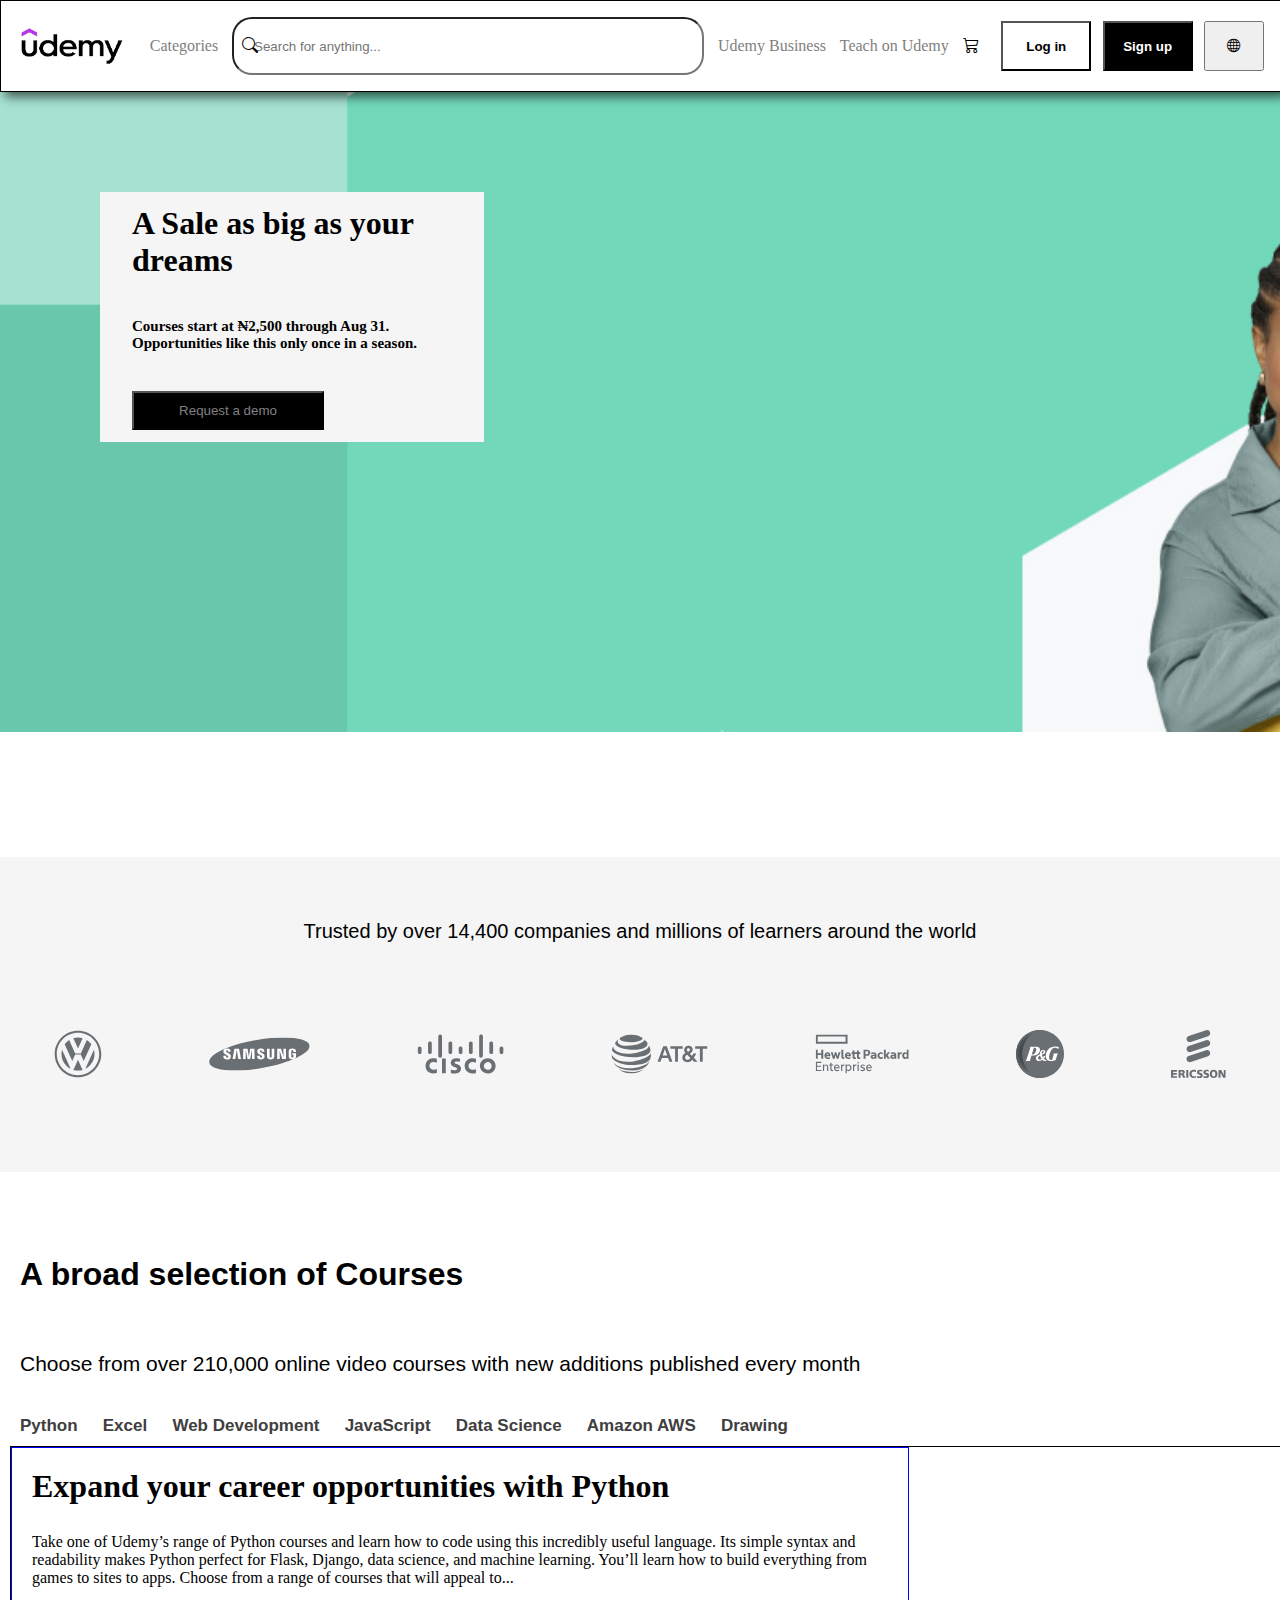
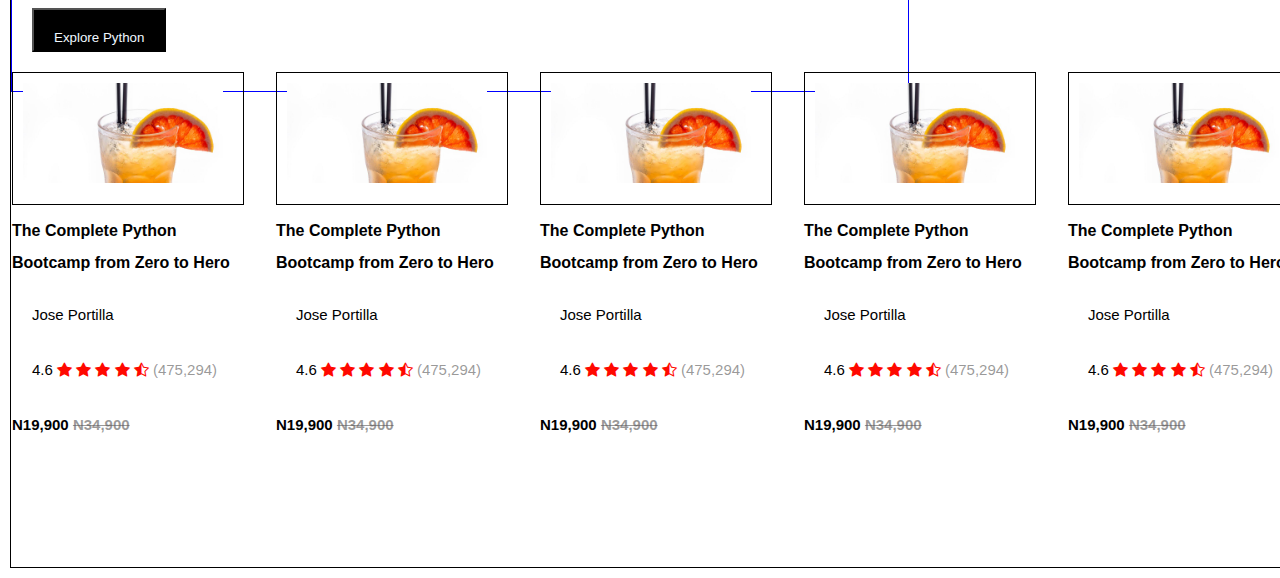
<file: index.html>
<!DOCTYPE html>
<html lang="en">
  <head>
    <meta charset="UTF-8" />
    <meta name="viewport" content="width=device-width, initial-scale=1.0" />
    <link
      rel="stylesheet"
      href="https://cdn.jsdelivr.net/npm/bootstrap-icons@1.10.5/font/bootstrap-icons.css"
    />
    <link rel="stylesheet" href="./style.css" />

    <title>Udemy</title>
  </head>
  <body>
    <header>
      <div class="div">
        <img src="udemy-logo.png" alt="Udemy" />

        <div class="category_dropdown">
          <div class="div">
            <a href="#">Categories</a>
          </div>
          <div class="dropdown_content">
            <a href="#">Web Development</a>
            <a href="#">Finance</a>
            <a href="#"> IBusiness</a>
            <a href="#">IT & Software</a>
            <a href="a">Office Productivity</a>
            <a href="a"> Personal Development</a>
            <a href="a">Marketing</a>
            <a href="a">Lifestyle</a>
            <a href="a"> Photography & Videos</a>
            <a href="a">Health & Fitness</a>
            <a href="a">Music</a>
            <a href="a"> Teaching & Academics</a>
          </div>
        </div>
        <div class="arrow">
          <input type="text" placeholder="Search for anything..." />
          <i class="bi bi-search Search"></i>
        </div>
        <div class="business_dropdown">
          <span><a href="a">Udemy Business</a></span>
          <div class="dropdown_content1">
            <strong
              >Get your team access to over 22,000 top Udemy courses, anytime,
              anywhere.</strong
            >
            <button class="btn-gb"><a href="#"> Try Udemy Business</a></button>
          </div>
        </div>
        <div class="Teach_dropdown">
          <span><a href="a"> Teach on Udemy</a></span>
          <div class="dropdown_content2">
            <strong
              >Turn what you know into an opportunity and reach millions around
              the world.</strong
            >
            <button class="btn-gb"><a href="#">Learn More.</a></button>
          </div>
        </div>
        <div class="shop_dropdown">
          <i class="bi bi-cart3"></i>
          <div class="dropdown_content3">
            <p>Your cart is empty</p>
            <a href="#">Keep Shopping</a>
          </div>
        </div>
      </div>
      <div class="btnDiv">
        <button class="btn1">Log in</button>
        <button class="btn2">Sign up</button>
        <button class="btn3"><i class="bi bi-globe GB"></i></button>
        <div></div>
      </div>
    </header>
    <main>
      <section class="banner">
        <div class="card">
          <div class="bdiv">
            <!-- <div> -->
            <h1>A Sale as big as your dreams</h1>
            <p>
              Courses start at ₦2,500 through Aug 31. Opportunities like this
              only once in a season.
            </p>
            <button><a href="a">Request a demo</a></button>
            <!-- </div> -->
          </div>
        </div>
      </section>
    </main>

    <section class="mid">
      <div class="mid1">
        <p>
          Trusted by over 14,400 companies and millions of learners around the
          world
        </p>

        <div class="img">
          <img src="volkswagen.svg" alt="volkswagen" />
          <img src="samsung.svg" alt="samsung" />
          <img src="cisco.svg" alt="cisco" />
          <img src="att.svg" alt="att" />
          <img
            src="hewlett_packard_enterprise.svg"
            alt="hewlett_packard_enterprise"
          />
          <img src="procter_gamble.svg" alt="procter_gamble" />
          <img src="ericsson.svg" alt="ericsson" />
        </div>
      </div>
    </section>
    <section class="main2">
      <div class="slight">
        <h1>A broad selection of Courses</h1>
        <p>
          Choose from over 210,000 online video courses with new additions
          published every month
        </p>
      </div>
      <div class="nav">
        <a href="#">Python</a>
        <a href="#">Excel</a>
        <a href="#">Web Development</a>
        <a href="#">JavaScript</a>
        <a href="#">Data Science</a>
        <a href="#">Amazon AWS</a>
        <a href="a">Drawing</a>
      </div>
    </section>
    <section class="courses">
      <section class="centercourses">
        <div >
          <h1>Expand your career opportunities with Python</h1>

          <p>
            Take one of Udemy’s range of Python courses and learn how to code
            using this incredibly useful language. Its simple syntax and
            readability makes Python perfect for Flask, Django, data science,
            and machine learning. You’ll learn how to build everything from
            games to sites to apps. Choose from a range of courses that will
            appeal to...
          </p>
          <button class="explore">Explore Python</button>
        </div>

        <div class="container">
          <div class="cont">
            <div class="cont_img">
              <img width="200" src="./drink.jpg" alt="" />
            </div>

            <h2 class="title">
              The Complete Python Bootcamp from Zero to Hero
            </h2>

            <p>Jose Portilla</p>
            <div class="rating">
              <p>
                4.6
                <span>
                  <i class="bi bi-star-fill"></i>
                  <i class="bi bi-star-fill"></i>
                  <i class="bi bi-star-fill"></i>
                  <i class="bi bi-star-fill"></i>
                  <i class="bi bi-star-half"></i>
                </span>

                <span class="od">(475,294)</span>
              </p>
              <h3 class="price">
                N19,900 <span class="pr"><del>N34,900</del> </span>
              </h3>
            </div>
          </div>
          <div class="cont">
            <div class="cont_img">
              <img width="200" src="./drink.jpg" alt="" />
            </div>

            <h2 class="title">
              The Complete Python Bootcamp from Zero to Hero
            </h2>

            <p>Jose Portilla</p>
            <div class="rating">
              <p>
                4.6
                <span>
                  <i class="bi bi-star-fill"></i>
                  <i class="bi bi-star-fill"></i>
                  <i class="bi bi-star-fill"></i>
                  <i class="bi bi-star-fill"></i>
                  <i class="bi bi-star-half"></i>
                </span>

                <span class="od">(475,294)</span>
              </p>
              <h3 class="price">
                N19,900 <span class="pr"><del>N34,900</del> </span>
              </h3>
            </div>
          </div>
          <div class="cont">
            <div class="cont_img">
              <img width="200" src="./drink.jpg" alt="" />
            </div>

            <h2 class="title">
              The Complete Python Bootcamp from Zero to Hero
            </h2>

            <p>Jose Portilla</p>
            <div class="rating">
              <p>
                4.6
                <span>
                  <i class="bi bi-star-fill"></i>
                  <i class="bi bi-star-fill"></i>
                  <i class="bi bi-star-fill"></i>
                  <i class="bi bi-star-fill"></i>
                  <i class="bi bi-star-half"></i>
                </span>

                <span class="od">(475,294)</span>
              </p>
              <h3 class="price">
                N19,900 <span class="pr"><del>N34,900</del> </span>
              </h3>
            </div>
          </div>
          <div class="cont">
            <div class="cont_img">
              <img width="200" src="./drink.jpg" alt="" />
            </div>

            <h2 class="title">
              The Complete Python Bootcamp from Zero to Hero
            </h2>

            <p>Jose Portilla</p>
            <div class="rating">
              <p>
                4.6
                <span>
                  <i class="bi bi-star-fill"></i>
                  <i class="bi bi-star-fill"></i>
                  <i class="bi bi-star-fill"></i>
                  <i class="bi bi-star-fill"></i>
                  <i class="bi bi-star-half"></i>
                </span>

                <span class="od">(475,294)</span>
              </p>
              <h3 class="price">
                N19,900 <span class="pr"><del>N34,900</del> </span>
              </h3>
            </div>
          </div>
          <div class="cont">
            <div class="cont_img">
              <img width="200" src="./drink.jpg" alt="" />
            </div>

            <h2 class="title">
              The Complete Python Bootcamp from Zero to Hero
            </h2>

            <p>Jose Portilla</p>
            <div class="rating">
              <p>
                4.6
                <span>
                  <i class="bi bi-star-fill"></i>
                  <i class="bi bi-star-fill"></i>
                  <i class="bi bi-star-fill"></i>
                  <i class="bi bi-star-fill"></i>
                  <i class="bi bi-star-half"></i>
                </span>

                <span class="od">(475,294)</span>
              </p>
              <h3 class="price">
                N19,900 <span class="pr"><del>N34,900</del> </span>
              </h3>
            </div>
          </div>
        </div>
      </section>
    </section>
  </body>
</html>
</file>
<file: style.css>
* {
  padding: 0;
  margin: 0;
}

header {
  height: 10vh;
  width: 100%;
  border: 1px solid black;
  display: flex;
  align-items: center;
  justify-content: space-around;
  box-shadow: rgba(0, 0, 0, 0.6) 5px 5px 10px;
  position: relative;
}

header img {
  width: 10vw;
  height: 10vh;
}

.div {
  width: 100vw;
  display: flex;
  align-items: center;
  justify-content: space-around;
}

a {
  text-decoration: none;
  color: gray;
}

.btnDiv {
  width: 30vw;
  display: flex;
  align-items: center;
  justify-content: space-around;
}

a:hover {
  color: blue;
}

header input {
  width: 35vw;
  height: 6vh;
  padding-left: 20px;
  border-radius: 20px;
  outline: none;
}

/* .dropdown { */
/* position: relative; */
/* display: inline-block; */

.btn2:hover {
  opacity: 0.8;
}

.btn1:hover,
.btn3:hover {
  background-color: whitesmoke;
}

.div {
  height: 11vh;
  width: inherit;
}

.dropdown_content {
  height: 80vh;
  width: 200px;
  justify-content: space-between;
  flex-direction: column;
  position: absolute;
  background-color: white;
  box-shadow: 0px 8px 16px 0px rgba(0, 0, 0, 0.2);
  padding: 20px;
  display: none;
}

.category_dropdown:hover .dropdown_content {
  display: flex;
}

.dropdown_content2 {
  height: 20vh;
  width: 200px;
  justify-content: space-between;
  flex-direction: column;
  position: absolute;
  background-color: white;
  box-shadow: 0px 8px 16px 0px rgba(0, 0, 0, 0.2);
  padding: 20px;
  display: none;
}

.Teach_dropdown:hover .dropdown_content2 {
  display: flex;
}

.dropdown_content3 {
  height: 10vh;
  width: 250px;
  justify-content: space-between;
  align-items: center;
  flex-direction: column;
  position: absolute;
  background-color: white;
  box-shadow: 0px 8px 16px 0px rgba(0, 0, 0, 0.2);
  padding: 20px;
  display: none;
}

.shop_dropdown:hover .dropdown_content3 {
  display: flex;
}

.dropdown_content1 {
  height: 20vh;
  width: 200px;
  align-items: center;
  justify-content: space-between;
  flex-direction: column;
  position: absolute;
  background-color: white;
  box-shadow: 0px 8px 16px 0px rgba(0, 0, 0, 0.2);
  padding: 20px;
  display: none;
}

.business_dropdown:hover .dropdown_content1 {
  display: flex;
}

.btn-gb {
  background-color: black;
  color: white;
  padding: 20px;
}

.btn-gb:hover {
  background-color: whitesmoke;
}

.Search {
  position: absolute;
  margin-left: 10px;
  color: #000;
}

.arrow {
  display: flex;
  align-items: center;
}

.btn1 {
  width: 90px;
  height: 50px;
  background-color: transparent;
  font-weight: bold;
  margin-left: 10px;
}

.btn2 {
  width: 90px;
  height: 50px;
  background-color: black;
  color: white;
  font-weight: bold;
}

.btn3 {
  width: 60px;
  height: 50px;
}

m .GB {
  font-size: large;
}

main {
  height: 85vh;
}
.banner {
  background-image: url(udemy2.jpg);
  background-repeat: no-repeat;
  background-size: cover;
  height: 60vh;
  width: 100%;
  padding-top: 100px;
}

.card {
  display: flex;
  justify-content: space-around;
  flex-direction: column;
  align-items: center;
  background-color: whitesmoke;
  width: 30vw;
  height: 250px;
  margin-left: 100px;
  /* position: absolute; */
  /* border: 1px solid black; */
}

.card h1 {
  font-family: Verdana;
}

.card p {
  font-family: calibri;
  font-size: 15px;
  font-weight: bold;
}

.card button {
  padding: 10px 10px;
  background-color: black;
  color: aliceblue;
  width: 15vw;
}

.bdiv {
  /* border: 1px solid black; */
  height: 25vh;
  width: 25vw;
  display: flex;
  flex-direction: column;
  justify-content: space-between;
  /* margin: 90px 50px; */
}

.mid {
  height: 41vh;
  width: 100%;
}

.mid1 {
  /* border: 2px solid yellow; */
  height: 35vh;
  background-color: whitesmoke;
  display: flex;
  flex-direction: column;
  align-items: center;
  justify-content: space-around;
}

.mid1 > p {
  font-family: arial;
  font-size: 20px;
  font-weight: lighter;
  margin-top: 30px;
}

.img {
  height: 10vh;
  width: 100%;
  display: flex;
  margin-bottom: 40px;
  align-items: center;
  justify-content: space-around;
}

.main2 {
  padding: 0px 20px;
}

.slight {
  height: 20vh;
  width: 100%;
  display: flex;
  flex-direction: column;
  /* align-items: center; */
  justify-content: space-around;
  /* margin: 30px; */
}

.slight > h1 {
  width: 100%;
  font-family: arial;
  font-weight: 900;
  font-style: inherit;
}

.slight > p {
  /* margin-bottom: 40px; */
  font-family: arial;
  font-size: 21px;
  font-weight: lighter;
}

.nav {
  display: flex;
  width: 60vw;
  justify-content: space-between;
  font-weight: 700;
  font-family: Arial, Helvetica, sans-serif;
  margin: 10px 0px;
}

.nav > a {
  font-size: 17px;
  color: rgb(64, 62, 62) !important;
}

.courses{
  height: 80vh;
  width: 100%;
  border: 1px solid black;
  margin: 10px;
}

.centercourses {
  border: 1px solid blue;
  height: 27vh;
  width: 70vw;
}

.centercourses h1{
  height: 5vh;
  margin: 20px;
}

.centercourses p{
  height: 35px;
  margin: 20px;
}

.explore{
 height: 20px;
 padding: 20px;
 margin:  20px;
 background-color: #000;
 color: aliceblue;
}

.container{
  height: 40vh;
  width: 80vw;
   
}

.cont{
  line-height: 2rem;
}

.cont_img{
   border: 1px solid black;
   padding: 10px 20px 10px 10px;
   text-align: center;
}

.title{
  font-family: Arial;
  font-size: 16px;
  margin-top: 10px;
}

.cont p{
  font-family: Arial;
  font-size: 15px;
}

.rating span i{
  color: rgb(255, 8, 0);
}

.rating .od{
  color: rgba(94, 93, 93, 0.623);
}

.price{
  font-family: Arial;
  font-size: 15px;
}

.price .pr{
  color: rgba(94, 93, 93, 0.623);
}

.container{
 display: flex;
 justify-content: space-between;
 gap: 2rem;
}
</file>
